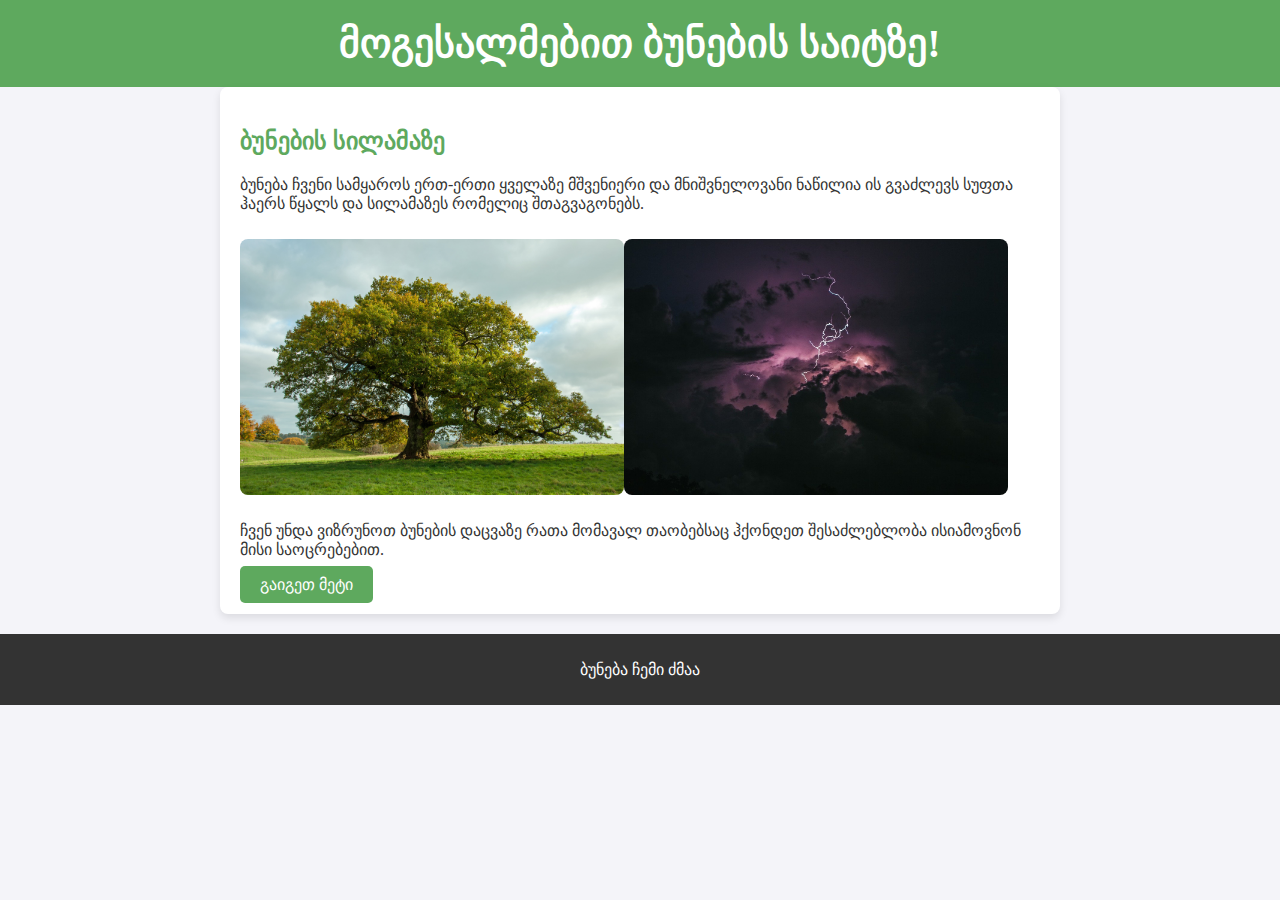
<file: 1-Project/index.html>
<!DOCTYPE html>
<html lang="ka">
<head>
    <meta charset="UTF-8">
    <meta name="viewport" content="width=device-width, initial-scale=1.0">
    <title>Document</title>
    <style>
        body {
            margin: 0;
            padding: 0;
            background-color: #f4f4f9;
            color: #333;
        }

        header {
            background: #5ea95e;
            color: #fff;
            padding: 20px 0;
            text-align: center;
        }

        header h1 {
            margin: 0;
            font-size: 2.5rem;
        }

        section {
            padding: 20px;
            max-width: 800px;
            margin: auto;
            background: #fff;
            box-shadow: 0 4px 8px rgba(0, 0, 0, 0.1);
            border-radius: 8px;
        }

        h2 {
            color: #5ea95e;
        }

        img {
            max-width: 100%;
            margin: 10px 0;
            border-radius: 8px;
        }

        footer {
            text-align: center;
            padding: 10px;
            margin-top: 20px;
            background: #333;
            color: #fff;
        }

        .gallery {
            display: flex;
        }

        .gallery img {
            width: 48%;
        }

        .button {
            padding: 10px 20px;
            margin-top: 20px;
            background: #5ea95e;
            color: #fff;
            text-decoration: none;
            border-radius: 5px;
        }

        .button:hover {
            background: #499349;
        }
    </style>
</head>
<body>
    <header>
        <h1>მოგესალმებით ბუნების საიტზე!</h1>
    </header>
    <section>
        <h2>ბუნების სილამაზე</h2>
        <p>ბუნება ჩვენი სამყაროს ერთ-ერთი ყველაზე მშვენიერი და მნიშვნელოვანი ნაწილია ის გვაძლევს სუფთა ჰაერს წყალს და სილამაზეს რომელიც შთაგვაგონებს.</p>
        
        <div class="gallery">
            <img id="tree" src="tree.jpg" alt="ხე">
            <img id="rain" src="rain.jpg" alt="ჭექაქუხილი">
        </div>
        
        <p>ჩვენ უნდა ვიზრუნოთ ბუნების დაცვაზე რათა მომავალ თაობებსაც ჰქონდეთ შესაძლებლობა ისიამოვნონ მისი საოცრებებით.</p>
        
        <a class="button" href="#more">გაიგეთ მეტი</a>
    </section>
    
    <footer>
        <p>ბუნება ჩემი ძმაა</p>
    </footer>
</body>
</html>
</file>
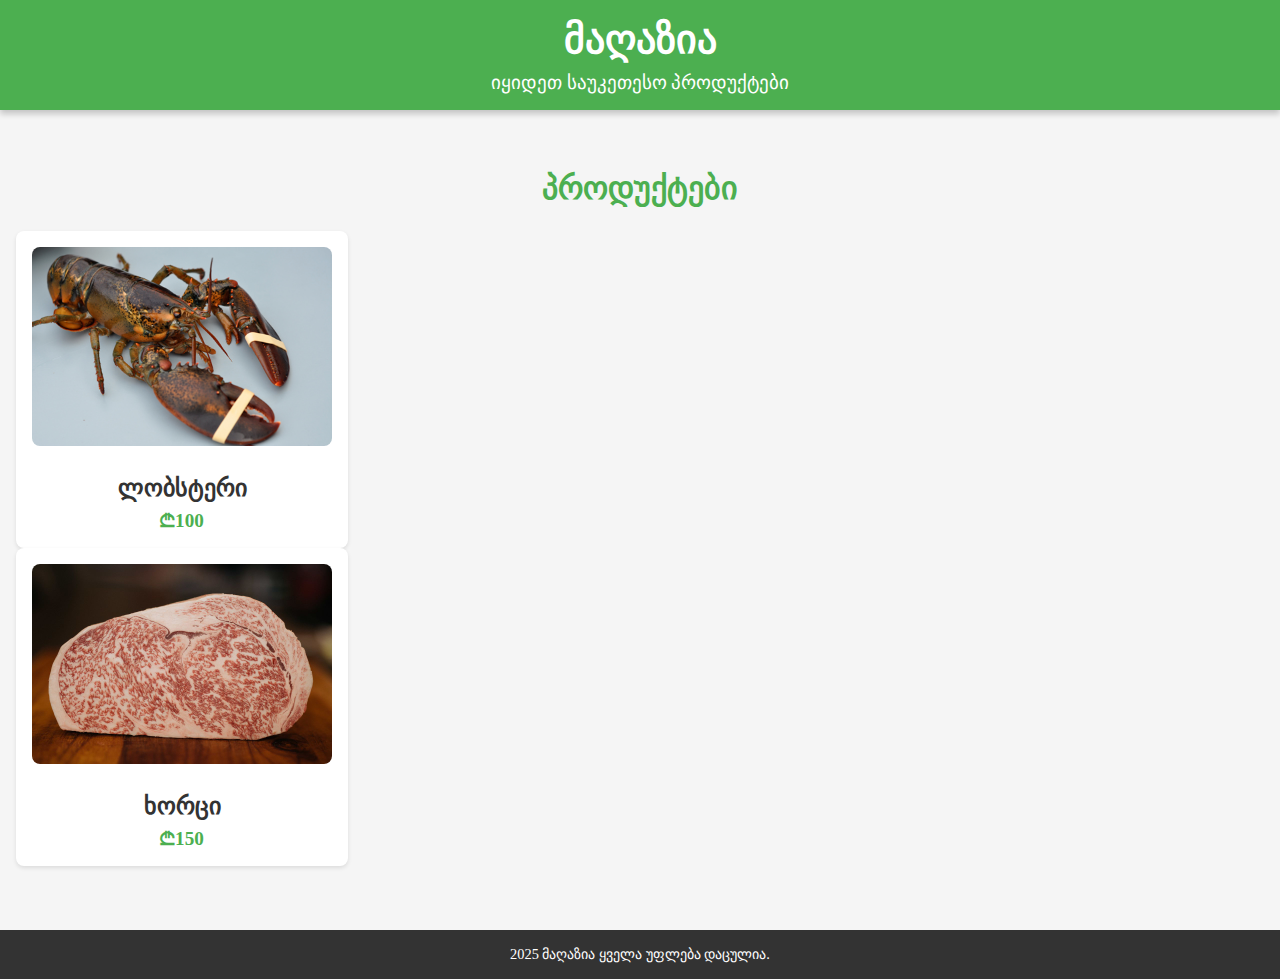
<file: 2-Project/index.html>
<!DOCTYPE html>
<html lang="ka">
<head>
    <meta charset="UTF-8">
    <meta name="viewport" content="width=device-width, initial-scale=1.0">
    <title>Document</title>
    <style>
        body {
            background-color: #f5f5f5;
            color: #333;
            margin: 0;
            padding: 0;
        }

        header {
            background-color: #4CAF50;
            color: white;
            text-align: center;
            padding: 1rem 0;
            box-shadow: 0 4px 6px rgba(0, 0, 0, 0.2);
        }

        header h1 {
            font-size: 2.5rem;
            margin: 0;
        }

        header p {
            font-size: 1.2rem;
            margin: 0.5rem 0 0;
        }

        main {
            padding: 2rem 1rem;
        }

        section h2 {
            text-align: center;
            color: #4CAF50;
            font-size: 2rem;
            margin-bottom: 1.5rem;
        }


        .product {
            background-color: white;
            border-radius: 8px;
            box-shadow: 0 2px 4px rgba(0, 0, 0, 0.1);
            text-align: center;
            max-width: 300px;
            padding: 1rem;
            transition: transform 0.2s, box-shadow 0.2s;
        }

        .product:hover {
            transform: translateY(-5px);
            box-shadow: 0 4px 8px rgba(0, 0, 0, 0.2);
        }

        .product img {
            max-width: 100%;
            height: auto;
            border-radius: 8px;
            margin-bottom: 1rem;
        }

        .product h3 {
            font-size: 1.5rem;
            color: #333;
            margin: 0.5rem 0;
        }

        .product p {
            font-size: 1.2rem;
            color: #4CAF50;
            font-weight: bold;
            margin: 0;
        }

        footer {
            background-color: #333;
            color: white;
            text-align: center;
            padding: 1rem 0;
            margin-top: 2rem;
        }

        footer p {
            font-size: 0.9rem;
            margin: 0;
        }
    </style>
</head>
<body>

    <header>
        <h1>მაღაზია</h1>
        <p>იყიდეთ საუკეთესო პროდუქტები</p>
    </header>

    <main>
        <section>
            <h2>პროდუქტები</h2>
            <div class="products">
                <div class="product">
                    <img src="ლობსტერი.jpg" alt="ლობსტერი">
                    <h3>ლობსტერი</h3>
                    <p>₾100</p>
                </div>

                <div class="product">
                    <img src="ხორცი.jpg" alt="ხორცი">
                    <h3>ხორცი</h3>
                    <p>₾150</p>
                </div>
            </div>
        </section>
    </main>

    <footer>
        <p> 2025 მაღაზია ყველა უფლება დაცულია.</p>
    </footer>

</body>
</html>
</file>
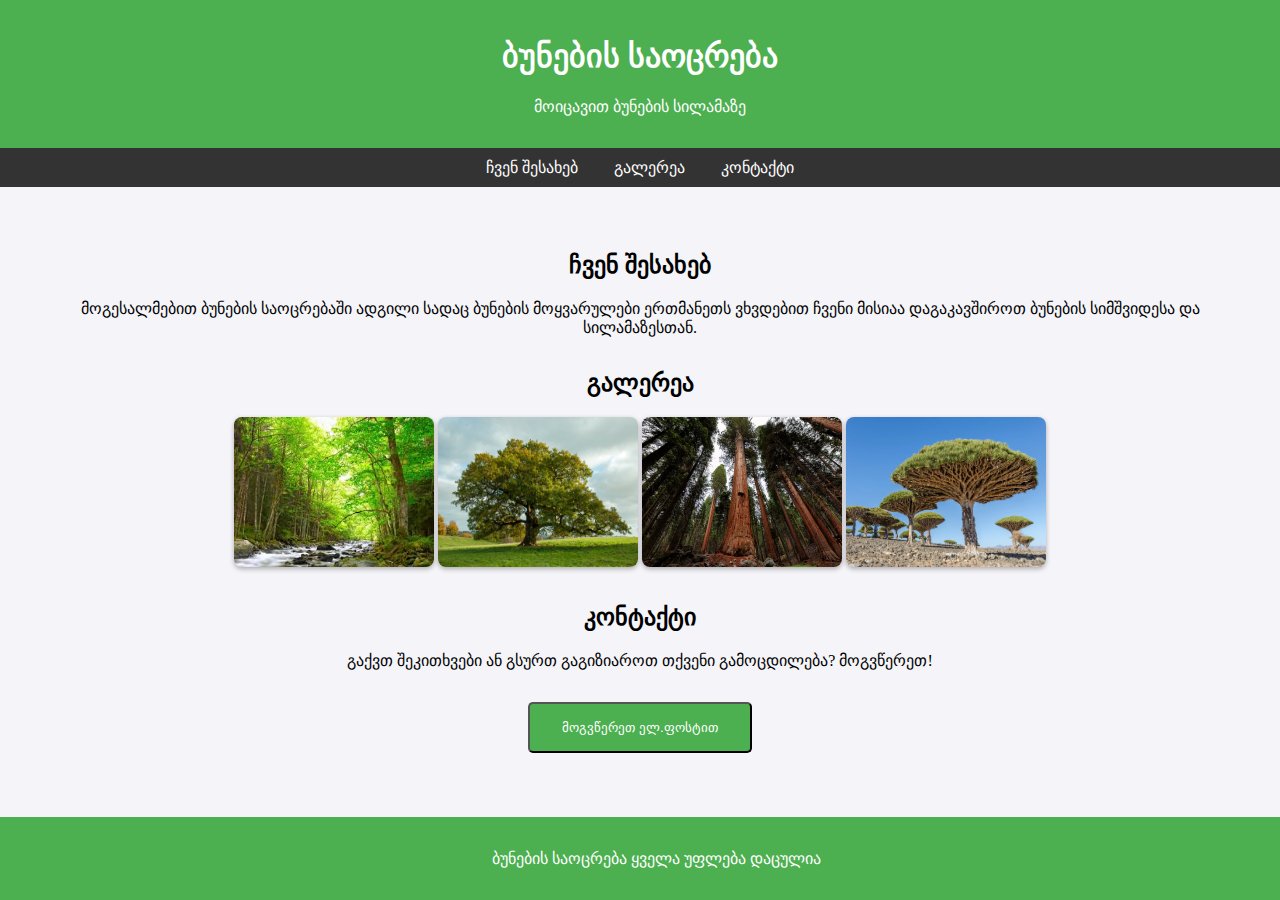
<file: 3-Project/index.html>
<!DOCTYPE html>
<html lang="ka">
<head>
    <meta charset="UTF-8">
    <meta name="viewport" content="width=device-width, initial-scale=1.0">
    <title>Document</title>
    <style>
        body {
            margin: 0;
            padding: 0;
            background-color: #f4f4f9;
        }

        header {
            background-color: #4CAF50;
            color: white;
            padding: 1rem;
            text-align: center;
        }

        nav {
            text-align: center;
            padding: 10px;
            background-color: #333;
        }

        nav a {
            color: white;
            text-decoration: none;
            padding: 1rem;
        }

        nav a:hover {
            background-color: #575757;
        }

        main {
            padding: 2rem;
            text-align: center;
        }

        section {
            margin: 2rem 0;
        }

        footer {
            background-color: #4CAF50;
            color: white;
            text-align: center;
            padding: 1rem;
            bottom: 0;
            width: 100%;
        }


        .gallery img {
            width: 200px;
            height: 150px;
            border-radius: 8px;
            box-shadow: 0 2px 5px rgba(0, 0, 0, 0.3);
        }

        .cta-button {
            display: inline-block;
            padding: 1rem 2rem;
            background-color: #4CAF50;
            color: white;
            text-decoration: none;
            border-radius: 5px;
            margin-top: 1rem;
        }

        .cta-button:hover {
            background-color: #45a049;
        }
    </style>
</head>
<body>
    <header>
        <h1>ბუნების საოცრება</h1>
        <p>მოიცავით ბუნების სილამაზე</p>
    </header>

    <nav>
        <a href="#about">ჩვენ შესახებ</a>
        <a href="#gallery">გალერეა</a>
        <a href="#contact">კონტაქტი</a>
    </nav>

    <main>
        <section id="about">
            <h2>ჩვენ შესახებ</h2>
            <p>მოგესალმებით ბუნების საოცრებაში ადგილი სადაც ბუნების მოყვარულები ერთმანეთს ვხვდებით ჩვენი მისიაა დაგაკავშიროთ ბუნების სიმშვიდესა და სილამაზესთან.</p>
        </section>

        <section id="gallery">
            <h2>გალერეა</h2>
            <div class="gallery">
                <img src="images-1.jpg" >
                <img src="images-2.jpg" >
                <img src="images-3.webp" >
                <img src="images-4.webp" >
            </div>
        </section>

        <section id="contact">
            <h2>კონტაქტი</h2>
            <p>გაქვთ შეკითხვები ან გსურთ გაგიზიაროთ თქვენი გამოცდილება? მოგვწერეთ!</p>
            <button class="cta-button">მოგვწერეთ ელ.ფოსტით</button>
        </section>
    </main>

    <footer>
        <p>ბუნების საოცრება ყველა უფლება დაცულია</p>
    </footer>
</body>
</html>
</file>
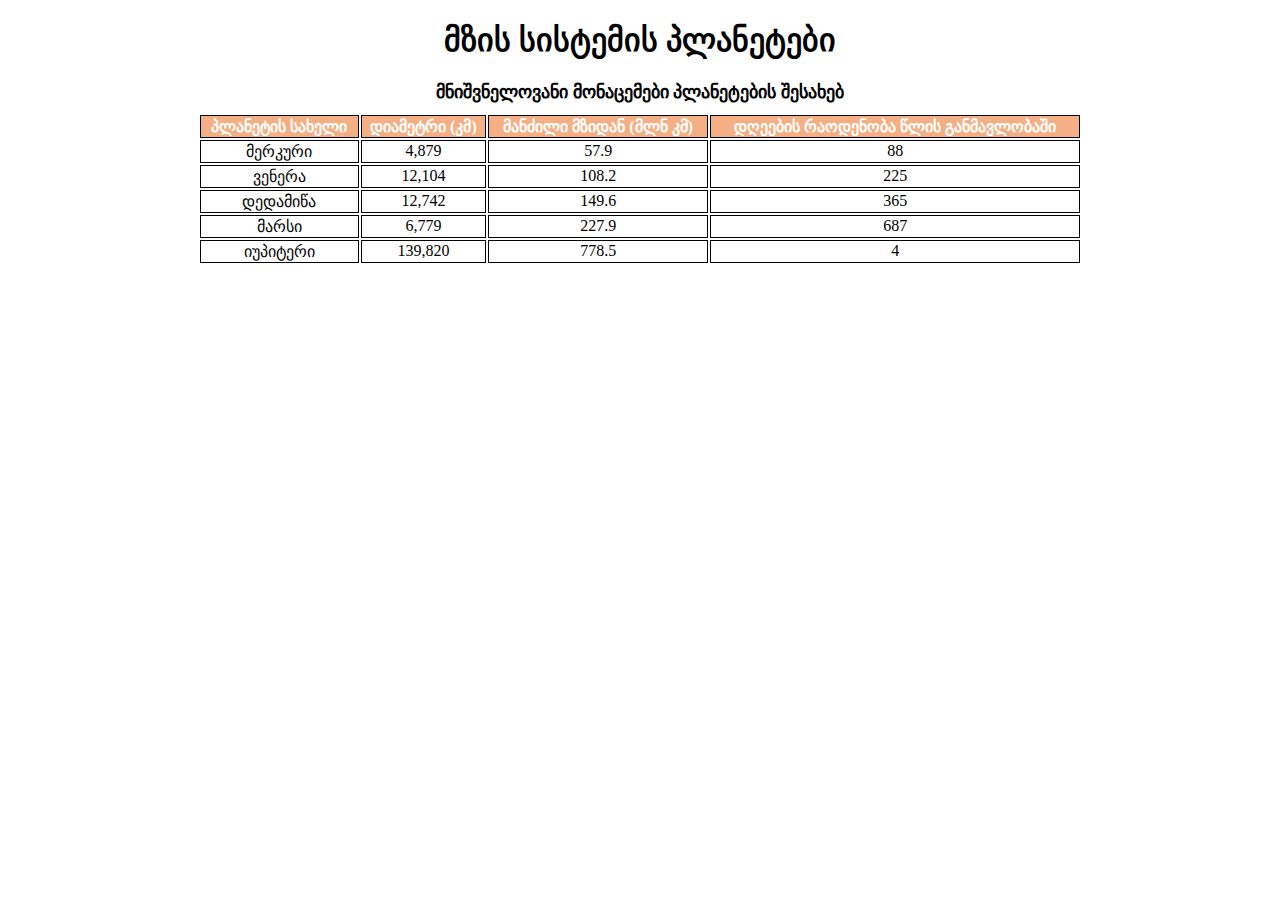
<file: 4-Project/index.html>
<!DOCTYPE html>
<html lang="en">
<head>
    <meta charset="UTF-8">
    <meta name="viewport" content="width=device-width, initial-scale=1.0">
    <title>planet.com</title>
    <style>
        table {
            width: 70%;
            margin: 20px auto;
        }
        th, td {
            border: 1px solid #000000;
            text-align: center;
        }
        th {
            background-color: #f4b084;
            color: white;
        }
        tr:nth-child(even) {
            background-color: #ffffff;
        }
        tr:hover {
            background-color: #636262;
        }
        caption {
            margin-bottom: 10px;
            font-size: 18px;
            font-weight: bold;
        }
    </style>
</head>
<body>
    <h1 style="text-align: center;">მზის სისტემის პლანეტები</h1>
    <table>
        <caption>მნიშვნელოვანი მონაცემები პლანეტების შესახებ</caption>
        <tr>
            <th>პლანეტის სახელი</th>
            <th>დიამეტრი (კმ)</th>
            <th>მანძილი მზიდან (მლნ კმ)</th>
            <th>დღეების რაოდენობა წლის განმავლობაში</th>
        </tr>
        <tr>
            <td>მერკური</td>
            <td>4,879</td>
            <td>57.9</td>
            <td>88</td>
        </tr>
        <tr>
            <td>ვენერა</td>
            <td>12,104</td>
            <td>108.2</td>
            <td>225</td>
        </tr>
        <tr>
            <td>დედამიწა</td>
            <td>12,742</td>
            <td>149.6</td>
            <td>365</td>
        </tr>
        <tr>
            <td>მარსი</td>
            <td>6,779</td>
            <td>227.9</td>
            <td>687</td>
        </tr>
        <tr>
            <td>იუპიტერი</td>
            <td>139,820</td>
            <td>778.5</td>
            <td>4
        </tr>
</file>
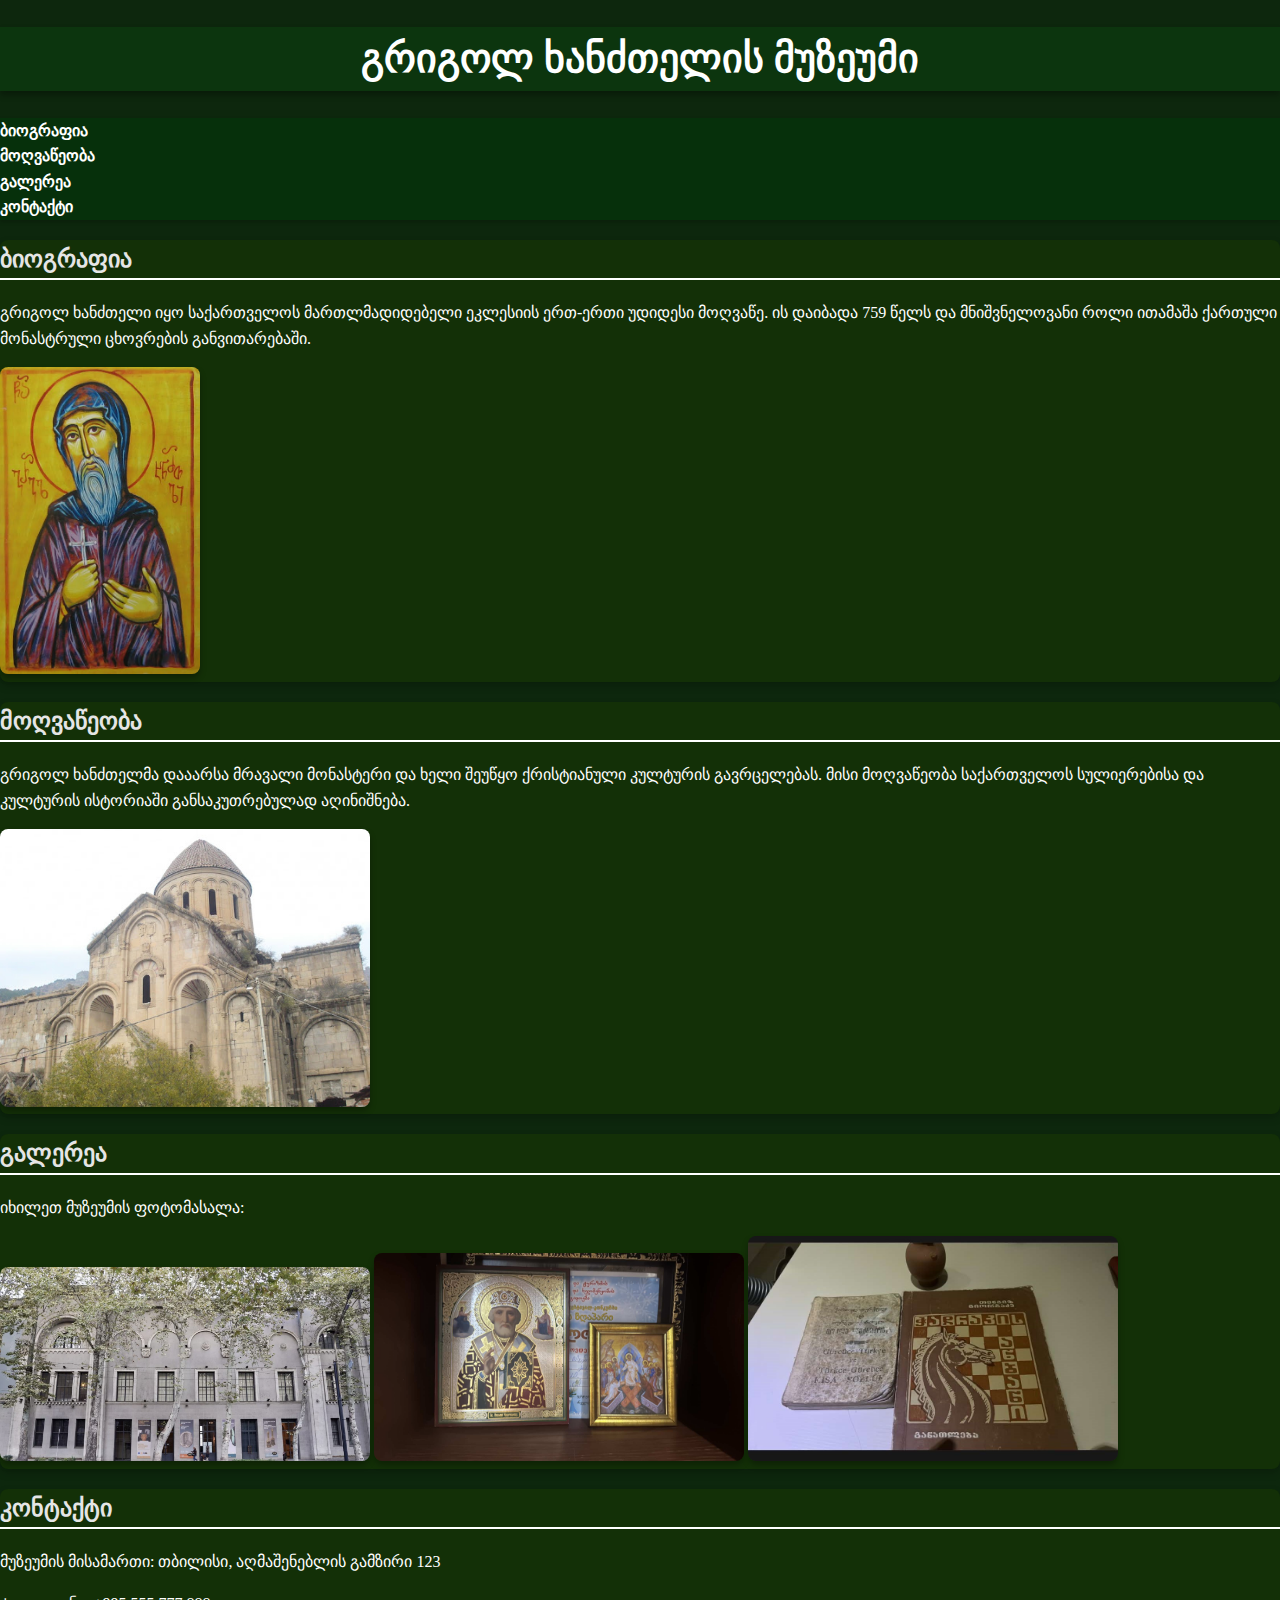
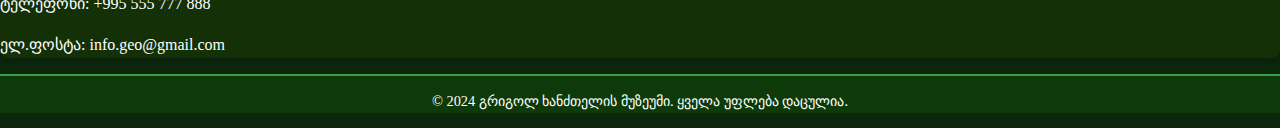
<file: 5-Project/index.html>
<!DOCTYPE html>
<html lang="ka">
<head>
    <meta charset="UTF-8">
    <meta name="viewport" content="width=device-width, initial-scale=1.0">
    <title>Document</title>
    <style>
        body {
            margin: 0;
            line-height: 1.6;
            background-color: #0d270d;
            color: white;
        }

        header {
            background-color: #0c350e;
            color: white;
            text-align: center;
            box-shadow: 0 4px 6px rgba(0, 0, 0, 0.3);
        }

        header h1 {
            font-size: 2.5rem;
        }

        nav {
            background-color: #06300b;
            box-shadow: 0 2px 4px rgba(0, 0, 0, 0.2);
        }

        nav a {
            color: white;
            text-decoration: none;
            border-radius: 4px;
            font-size: 1rem;
            font-weight: bold;
        }

        nav a:hover {
            background-color: #082210;
        }


        section {
            background: #133007;
            border-radius: 8px;
            box-shadow: 0 4px 8px rgba(0, 0, 0, 0.2);
        }

        section h2 {
            color: #e5e5e5;
            border-bottom: 2px solid #ffffff;
        }

        section img {
            max-width: 100%;
            height: auto;
            border-radius: 8px;
            box-shadow: 0 4px 6px rgba(0, 0, 0, 0.3);
        }

        footer {
            text-align: center;
            background-color: #0e3a0a;
            color: white;
            font-size: 0.9rem;
            border-top: 2px solid #35a14b;
        }

    </style>
</head>
<body>
    <header>
        <h1>გრიგოლ ხანძთელის მუზეუმი</h1>
    </header>
    <nav>
        <a href="#about">ბიოგრაფია</a><br>
        <a href="#works">მოღვაწეობა</a><br>
        <a href="#gallery">გალერეა</a><br>
        <a href="#contact">კონტაქტი</a><br>
    </nav>
    <main>
        <section id="about">
            <h2>ბიოგრაფია</h2>
            <p>
                გრიგოლ ხანძთელი იყო საქართველოს მართლმადიდებელი ეკლესიის ერთ-ერთი უდიდესი მოღვაწე. 
                ის დაიბადა 759 წელს და მნიშვნელოვანი როლი ითამაშა ქართული მონასტრული ცხოვრების განვითარებაში.
            </p>
            <img width="200" src="გრიგოლი1.jpg" alt="გრიგოლ ხანძთელის პორტრეტი">
        </section>
        <section id="works">
            <h2>მოღვაწეობა</h2>
            <p>
                გრიგოლ ხანძთელმა დააარსა მრავალი მონასტერი და ხელი შეუწყო ქრისტიანული კულტურის გავრცელებას. 
                მისი მოღვაწეობა საქართველოს სულიერებისა და კულტურის ისტორიაში განსაკუთრებულად აღინიშნება.
            </p>
            <img width="370" src="ეკლესია.jpg" alt="რა ნივთებს მოიხმარდა">
        </section>
        <section id="gallery">
            <h2>გალერეა</h2>
            <p>იხილეთ მუზეუმის ფოტომასალა:</p>
            <img width="370" src="მუზეუმი.jpg" alt="მუზეუმის მთავარი დარბაზი">
            <img width="370" src="გრიგოლი2.jpg" alt="მუზეუმის ექსტერიერი">
            <img width="370" src="ნივთები.jpg" alt="მუზეუმის ნივთები">
        </section>
        <section id="contact">
            <h2>კონტაქტი</h2>
            <p>მუზეუმის მისამართი: თბილისი, აღმაშენებლის გამზირი 123</p>
            <p>ტელეფონი: +995 555 777 888</p>
            <p>ელ.ფოსტა: info.geo@gmail.com</p>
        </section>
    </main>
    <footer>
        <p>&copy; 2024 გრიგოლ ხანძთელის მუზეუმი. ყველა უფლება დაცულია.</p>
    </footer>
</body>
</html>
</file>
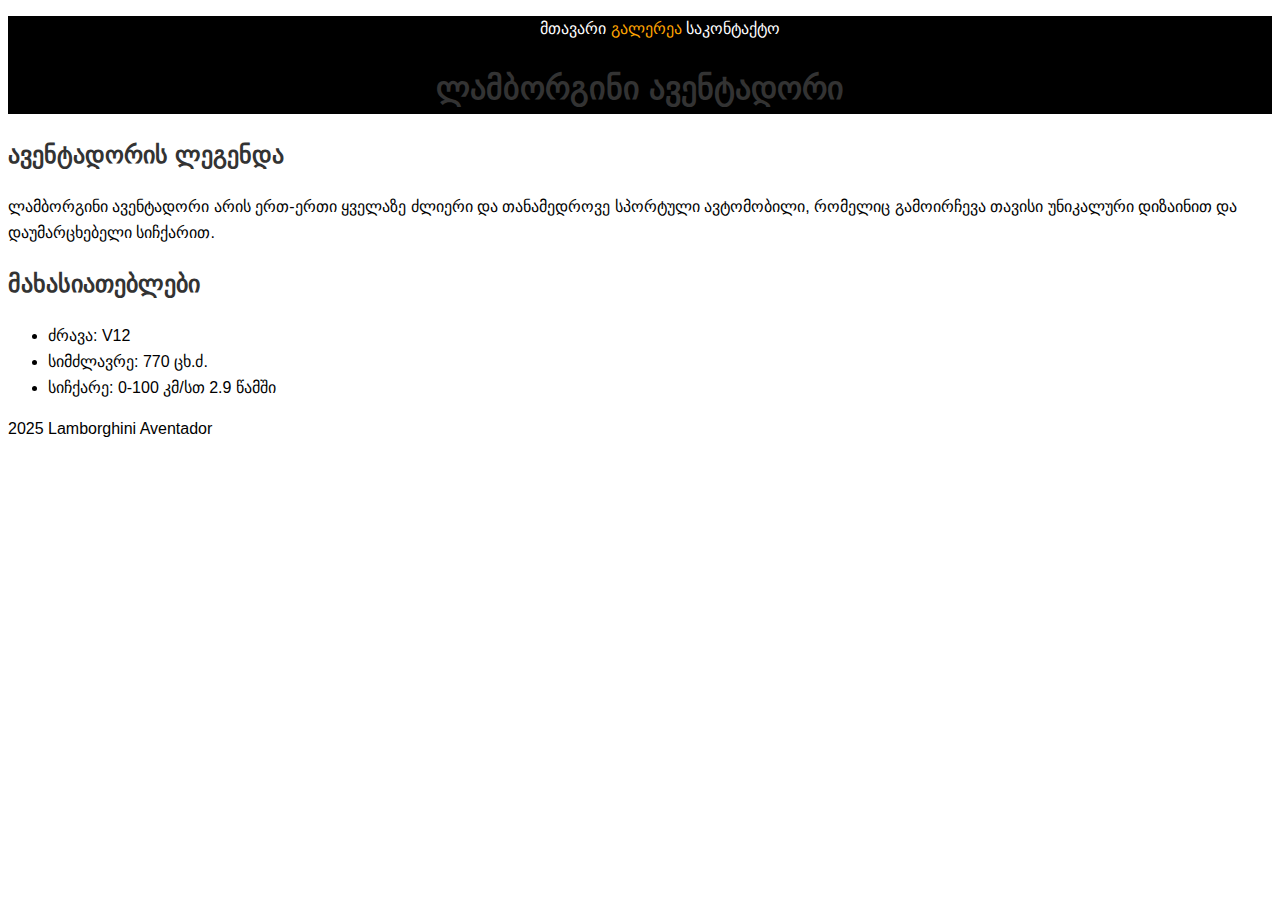
<file: 6-Project/index.html>
<!DOCTYPE html>
<html lang="en">
<head>
    <meta charset="UTF-8">
    <meta name="viewport" content="width=device-width, initial-scale=1.0">
    <title>Document</title>
    <link rel="stylesheet" href="Style.css">
</head>
<body>
    <header>
        <nav>
            <ul>
                <li><a href="index.html">მთავარი</a></li>
                <li><a href="gallery.html">გალერეა</a></li>
                <li><a href="contact.html">საკონტაქტო</a></li>
            </ul>
        </nav>
        <h1>ლამბორგინი ავენტადორი</h1>
    </header>
    <main>
        <section class="intro">
            <h2>ავენტადორის ლეგენდა</h2>
            <p>ლამბორგინი ავენტადორი არის ერთ-ერთი ყველაზე ძლიერი და თანამედროვე სპორტული ავტომობილი, რომელიც გამოირჩევა თავისი უნიკალური დიზაინით და დაუმარცხებელი სიჩქარით.</p>
        </section>
        <section class="features">
            <h2>მახასიათებლები</h2>
            <ul>
                <li>ძრავა: V12</li>
                <li>სიმძლავრე: 770 ცხ.ძ.</li>
                <li>სიჩქარე: 0-100 კმ/სთ 2.9 წამში</li>
            </ul>
        </section>
    </main>
    <footer>
        <p>2025 Lamborghini Aventador</p>
    </footer>
</body>
</html>
</file>
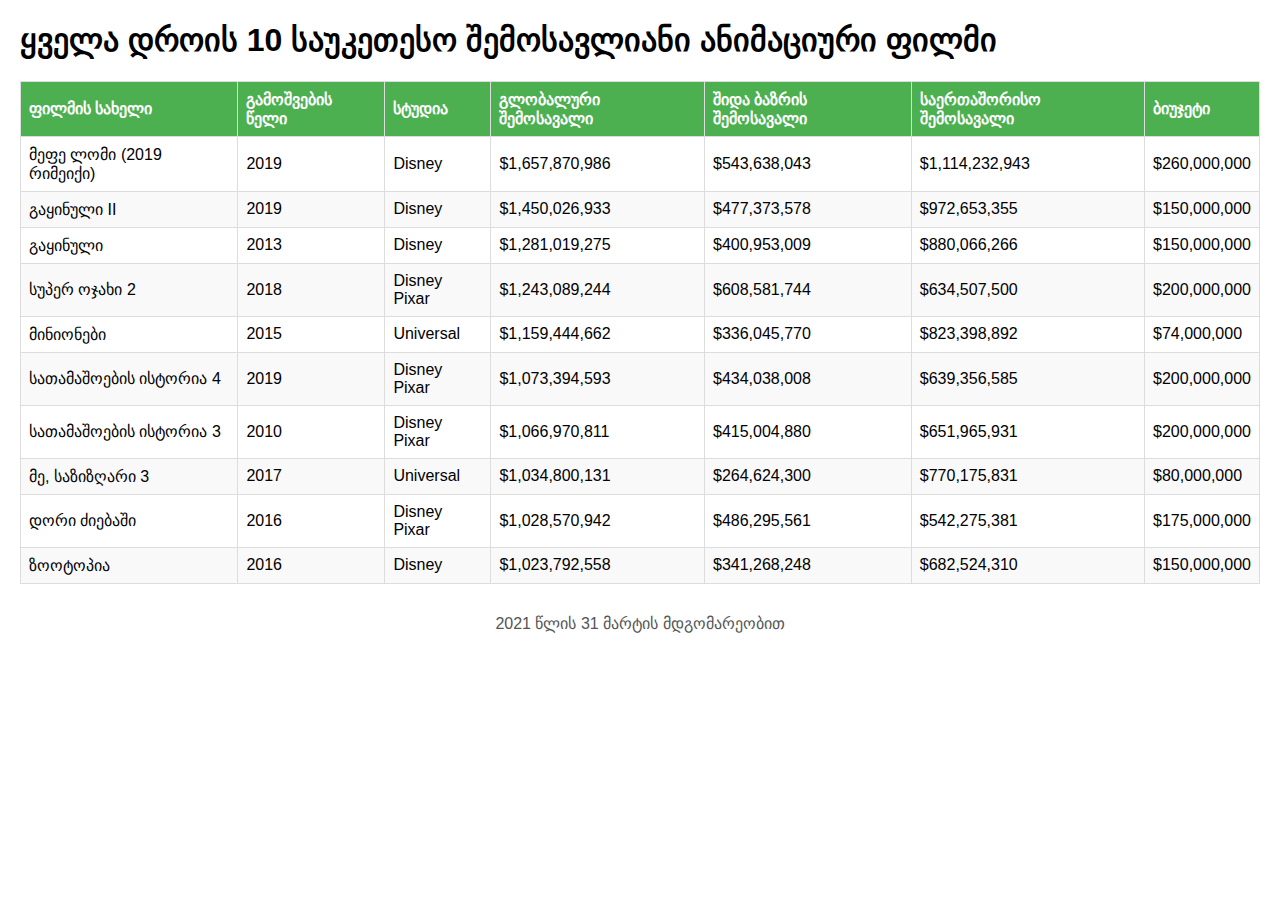
<file: 7-Project/index.html>
<!DOCTYPE html>
<html lang="en">
<head>
    <meta charset="UTF-8">
    <meta name="viewport" content="width=device-width, initial-scale=1.0">
    <title>Document</title>
    <style>
        body {
            font-family: Arial, sans-serif;
            margin: 20px;
        }

        table {
            width: 100%;
            border-collapse: collapse;
            margin-bottom: 20px;
        }

        table th, table td {
            border: 1px solid #ddd;
            padding: 8px;
            text-align: left;
        }

        table th {
            background-color: #4CAF50;
            color: white;
        }

        table tr:nth-child(even) {
            background-color: #f9f9f9;
        }

        table tr:hover {
            background-color: #f1f1f1;
        }

        .source {
            text-align: center;
            padding: 10px;
            margin-top: 20px;
            color: #555;
        }
    </style>
</head>
<body>
    <h1>ყველა დროის 10 საუკეთესო შემოსავლიანი ანიმაციური ფილმი</h1>
    <table>
        <thead>
            <tr>
                <th>ფილმის სახელი</th>
                <th>გამოშვების წელი</th>
                <th>სტუდია</th>
                <th>გლობალური შემოსავალი</th>
                <th>შიდა ბაზრის შემოსავალი</th>
                <th>საერთაშორისო შემოსავალი</th>
                <th>ბიუჯეტი</th>
            </tr>
        </thead>
        <tbody>
            <tr>
                <td>მეფე ლომი (2019 რიმეიქი)</td>
                <td>2019</td>
                <td>Disney</td>
                <td>$1,657,870,986</td>
                <td>$543,638,043</td>
                <td>$1,114,232,943</td>
                <td>$260,000,000</td>
            </tr>
            <tr>
                <td>გაყინული II</td>
                <td>2019</td>
                <td>Disney</td>
                <td>$1,450,026,933</td>
                <td>$477,373,578</td>
                <td>$972,653,355</td>
                <td>$150,000,000</td>
            </tr>
            <tr>
                <td>გაყინული</td>
                <td>2013</td>
                <td>Disney</td>
                <td>$1,281,019,275</td>
                <td>$400,953,009</td>
                <td>$880,066,266</td>
                <td>$150,000,000</td>
            </tr>
            <tr>
                <td>სუპერ ოჯახი 2</td>
                <td>2018</td>
                <td>Disney Pixar</td>
                <td>$1,243,089,244</td>
                <td>$608,581,744</td>
                <td>$634,507,500</td>
                <td>$200,000,000</td>
            </tr>
            <tr>
                <td>მინიონები</td>
                <td>2015</td>
                <td>Universal</td>
                <td>$1,159,444,662</td>
                <td>$336,045,770</td>
                <td>$823,398,892</td>
                <td>$74,000,000</td>
            </tr>
            <tr>
                <td>სათამაშოების ისტორია 4</td>
                <td>2019</td>
                <td>Disney Pixar</td>
                <td>$1,073,394,593</td>
                <td>$434,038,008</td>
                <td>$639,356,585</td>
                <td>$200,000,000</td>
            </tr>
            <tr>
                <td>სათამაშოების ისტორია 3</td>
                <td>2010</td>
                <td>Disney Pixar</td>
                <td>$1,066,970,811</td>
                <td>$415,004,880</td>
                <td>$651,965,931</td>
                <td>$200,000,000</td>
            </tr>
            <tr>
                <td>მე, საზიზღარი 3</td>
                <td>2017</td>
                <td>Universal</td>
                <td>$1,034,800,131</td>
                <td>$264,624,300</td>
                <td>$770,175,831</td>
                <td>$80,000,000</td>
            </tr>
            <tr>
                <td>დორი ძიებაში</td>
                <td>2016</td>
                <td>Disney Pixar</td>
                <td>$1,028,570,942</td>
                <td>$486,295,561</td>
                <td>$542,275,381</td>
                <td>$175,000,000</td>
            </tr>
            <tr>
                <td>ზოოტოპია</td>
                <td>2016</td>
                <td>Disney</td>
                <td>$1,023,792,558</td>
                <td>$341,268,248</td>
                <td>$682,524,310</td>
                <td>$150,000,000</td>
            </tr>
        </tbody>
    </table>
    <p class="source"> 2021 წლის 31 მარტის მდგომარეობით</p>
</body>
</html>
</file>
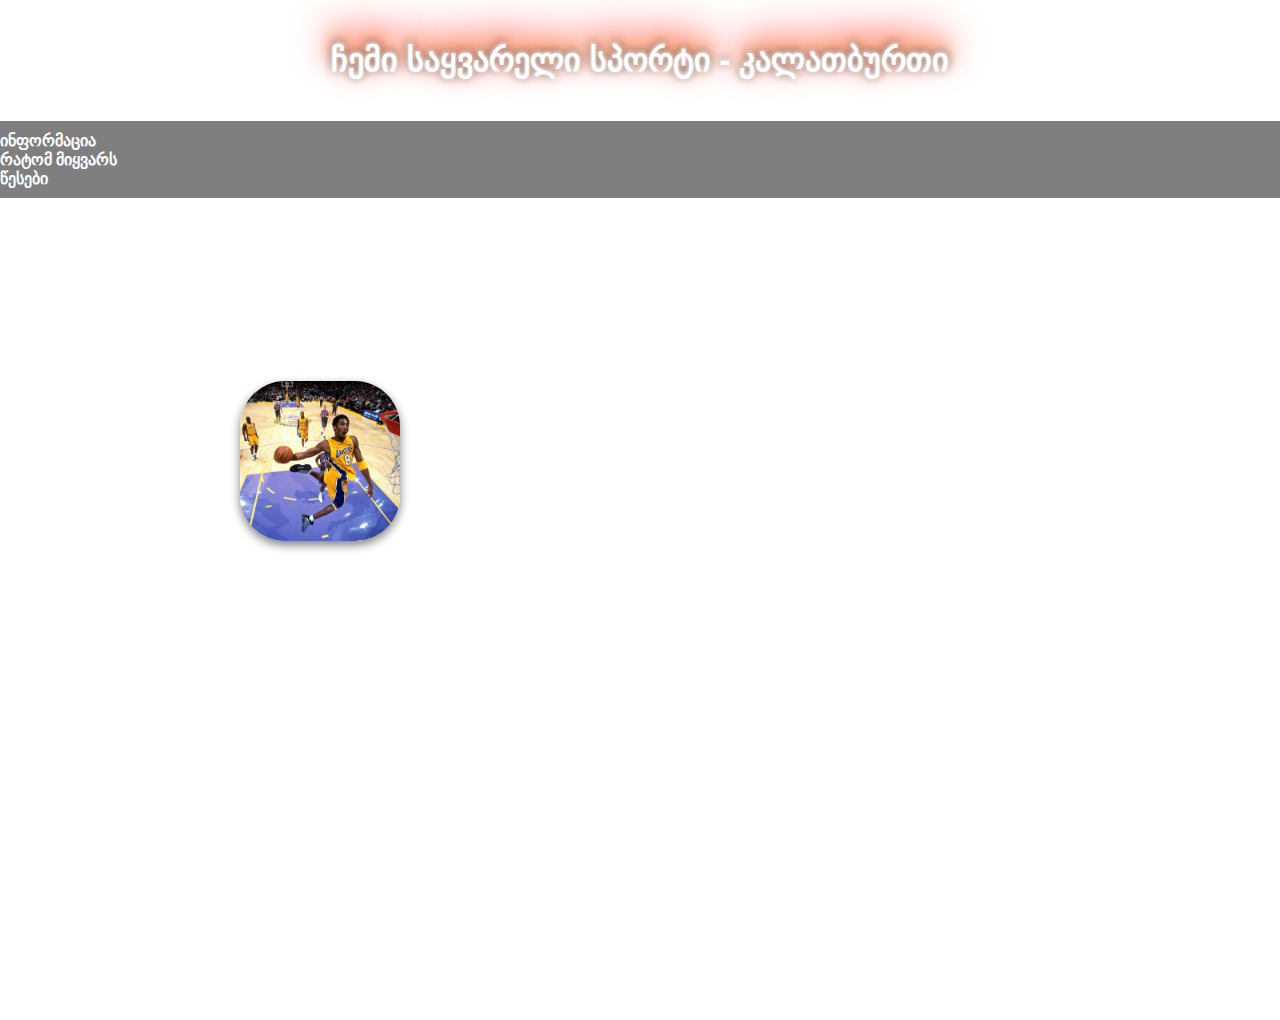
<file: 9-Project/index.html>
<!DOCTYPE html>
<html lang="en">
<head>
    <meta charset="UTF-8">
    <meta name="viewport" content="width=device-width, initial-scale=1.0">
    <title>Document</title>
    <style>
        body {
            color: #ffffff;
            font-family: Arial, sans-serif;
            margin: 0;
            padding: 0;
        }
        header {
            text-align: center;
            padding: 20px 0;
        }
        h1 {
            text-shadow: 0 -1px 4px #FFF, 0 -2px 10px rgb(61, 58, 58), 0 -10px 20px #ff6600, 0 -18px 40px #F00;
            color: #ffffff;
            animation: glow 2s infinite alternate;
        }
        
        img {
            max-width: 20%;
            height: auto;
            border-radius: 45px;
            box-shadow: 0 4px 10px rgba(0, 0, 0, 0.5);
            margin: 20px auto;
        }
        ul, ol {
            margin: 20px;
            padding: 0;
        }
        ul {
            list-style-type: square;
            list-style-position: inside;
        }
        ol {
            list-style-type: upper-roman;
            list-style-position: outside;
        }
        section {
            margin: 20px auto;
            padding: 20px;
            border: 1px solid #ffffff44;
            border-radius: 10px;
            max-width: 800px;
            background: rgba(255, 255, 255, 0.1);
        }
        nav ul {
            list-style: none;
            padding: 10px 0;
            margin: 0;
            background-color: rgba(0, 0, 0, 0.5);
        }
        nav ul li a {
            text-decoration: none;
            color: #ffffff;
            font-weight: bold;
        }
        nav ul li a:hover {
            color: #ff6600;
        }
    </style>
</head>
<body>
    <header>
        <h1>ჩემი საყვარელი სპორტი - კალათბურთი</h1>
    </header>
    <nav>
        <ul>
            <li><a href="#info">ინფორმაცია</a></li>
            <li><a href="#reasons">რატომ მიყვარს</a></li>
            <li><a href="#rules">წესები</a></li>
        </ul>
    </nav>
    <main>
        <section id="info">
            <h2>ინფორმაცია კალათბურთზე</h2>
            <p>
                კალათბურთი არის სპორტი სადაც ორი გუნდი ცდილობს ჩააგდოს ბურთი კალათში
                და მოიპოვოს ქულები. ეს სპორტი მოიცავს სწრაფ მოძრაობებს, ტაქტიკას და
                გუნდურობას.
            </p>
            <img src="კალათბურთელი.jpg" alt="კალათბურთი">
        </section>
        <section id="reasons">
            <h2>რატომ მიყვარს კალათბურთი?</h2>
            <ul>
                <li>მოძრაობისა და ენერგიის უნიკალური კომბინაცია</li>
                <li>გუნდური თამაში და ტაქტიკური გადაწყვეტილებები</li>
                <li>სწრაფი და საინტერესო თამაში</li>
            </ul>
        </section>
        <section id="rules">
            <h2>თამაშის წესები</h2>
            <ol>
                <li>თითო გუნდში თამაშობს 5 მოთამაშე.</li>
                <li>მიზანია რაც შეიძლება მეტი ქულა დააგროვოთ.</li>
                <li>თამაშის ხანგრძლივობაა 4 მეოთხედი, თითო 10 წუთიანი.</li>
            </ol>
        </section>
    </main>
</body>
</html>
</file>
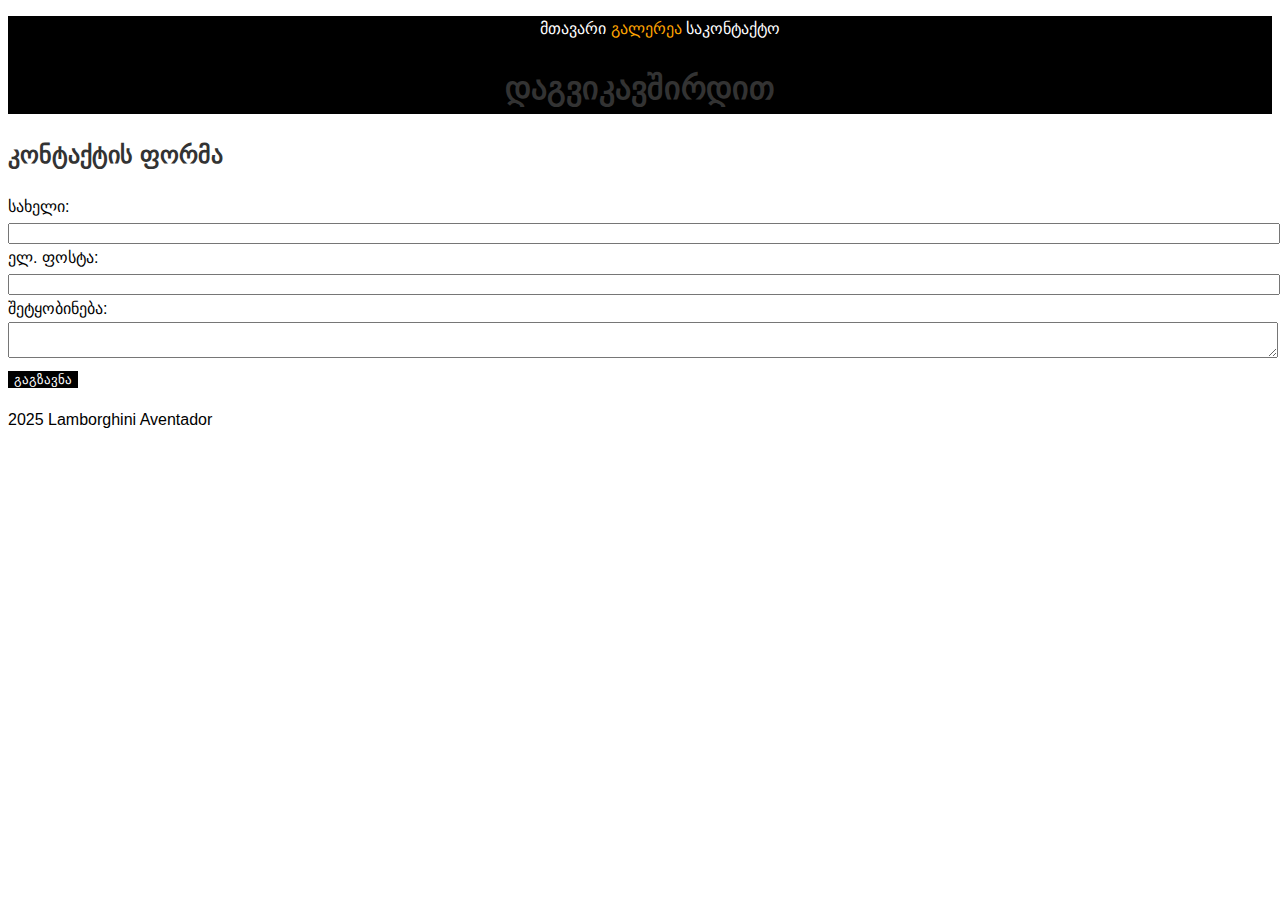
<file: 6-Project/contact.html>
<!DOCTYPE html>
<html lang="en">
<head>
    <meta charset="UTF-8">
    <meta name="viewport" content="width=device-width, initial-scale=1.0">
    <title>Document</title>
    <link rel="stylesheet" href="Style.css">
</head>
<body>
    <header>
        <nav>
            <ul>
                <li><a href="index.html">მთავარი</a></li>
                <li><a href="gallery.html">გალერეა</a></li>
                <li><a href="contact.html">საკონტაქტო</a></li>
            </ul>
        </nav>
        <h1>დაგვიკავშირდით</h1>
    </header>
    <main>
        <section class="contact-form">
            <h2>კონტაქტის ფორმა</h2>
            <form>
                <label for="name">სახელი:</label>
                <input type="text" id="name" name="name" required>
                <label for="email">ელ. ფოსტა:</label>
                <input type="email" id="email" name="email" required>
                <label for="message">შეტყობინება:</label>
                <textarea id="message" name="message" required></textarea>
                <button type="submit">გაგზავნა</button>
            </form>
        </section>
    </main>
    <footer>
        <p>2025 Lamborghini Aventador</p>
    </footer>
</body>
</html>
</file>
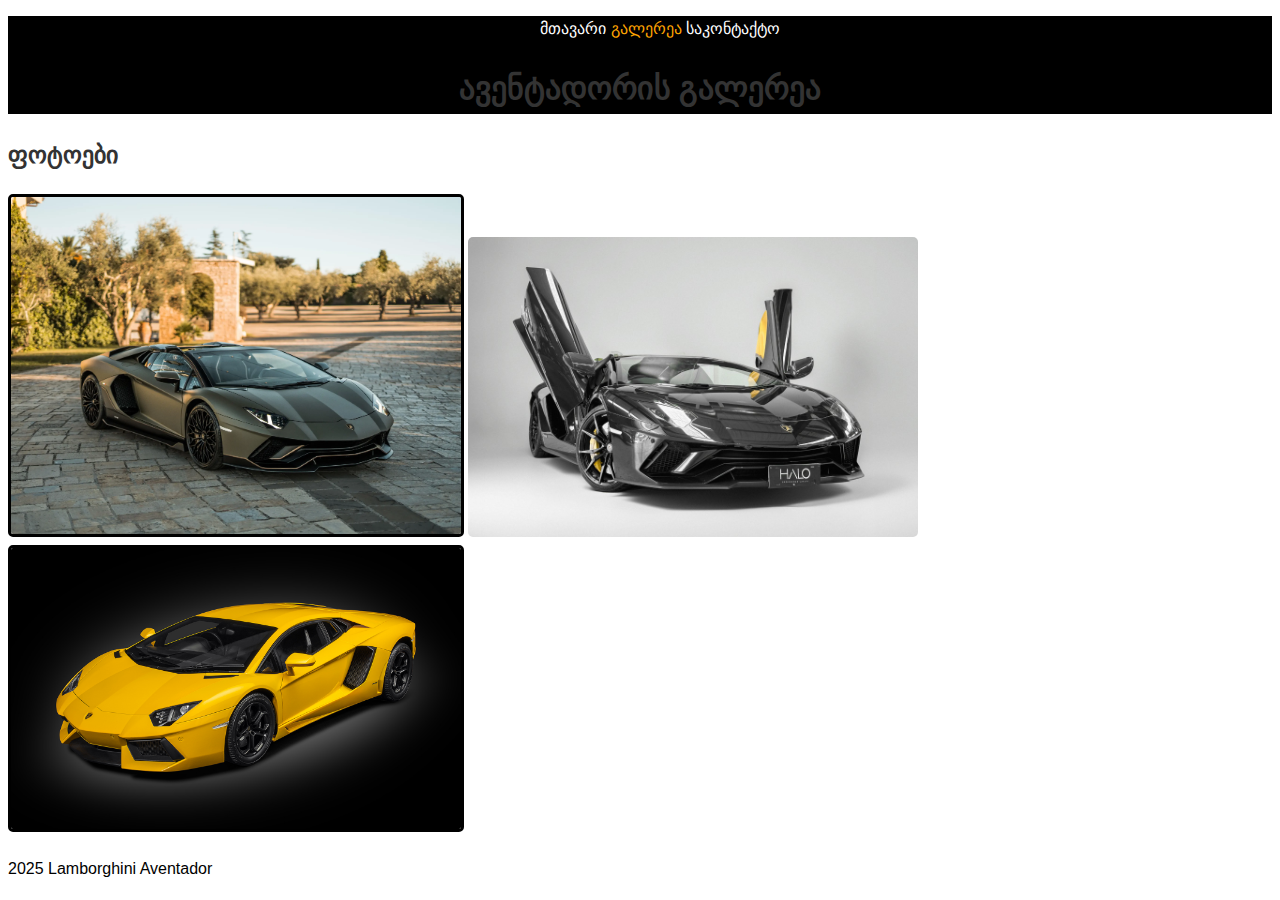
<file: 6-Project/gallery.html>
<!DOCTYPE html>
<html lang="en">
<head>
    <meta charset="UTF-8">
    <meta name="viewport" content="width=device-width, initial-scale=1.0">
    <title>Document</title>
    <link rel="stylesheet" href="Style.css">
</head>
<body>
    <header>
        <nav>
            <ul>
                <li><a href="index.html">მთავარი</a></li>
                <li><a href="gallery.html">გალერეა</a></li>
                <li><a href="contact.html">საკონტაქტო</a></li>
            </ul>
        </nav>
        <h1>ავენტადორის გალერეა</h1>
    </header>
    <main>
        <section class="gallery">
            <h2>ფოტოები</h2>
            <div class="gallery-grid">
                <img style="width: 450px;" src="lamb1.webp" alt="ლამბორგინი ავენტადორი 1">
                <img style="width: 450px;" src="lamb2.jpg" alt="ლამბორგინი ავენტადორი 2">
                <img style="width: 450px;" src="lamb3.jpg" alt="ლამბორგინი ავენტადორი 3">
            </div>
        </section>
    </main>
    <footer>
        <p>2025 Lamborghini Aventador</p>
    </footer>
</body>
</html>
</file>
<file: 6-Project/Style.css>
body {
    font-family: Arial, sans-serif;
    line-height: 1.6;
}

header {
    background: #000;
    color: #fff;
    text-align: center;
}

nav ul {
    list-style: none;
}

nav ul li {
    display: inline;
}

nav ul li a {
    color: #fff;
    text-decoration: none;
}

h1, h2 {
    color: #333;
}



.gallery-grid img {
    width: 100%;
    height: auto;
    border-radius: 5px;
}


.contact-form input, .contact-form textarea {
    width: 100%;
}

.contact-form button {
    background: #000;
    color: #fff;
    border: none;
}

.contact-form button:hover {
    background: #555;
}


ul li:nth-child(2) a {
    color: orange;
}

.gallery-grid img:nth-child(odd) {
    border: 3px solid #000;
    width: 459px;
}
</file>
